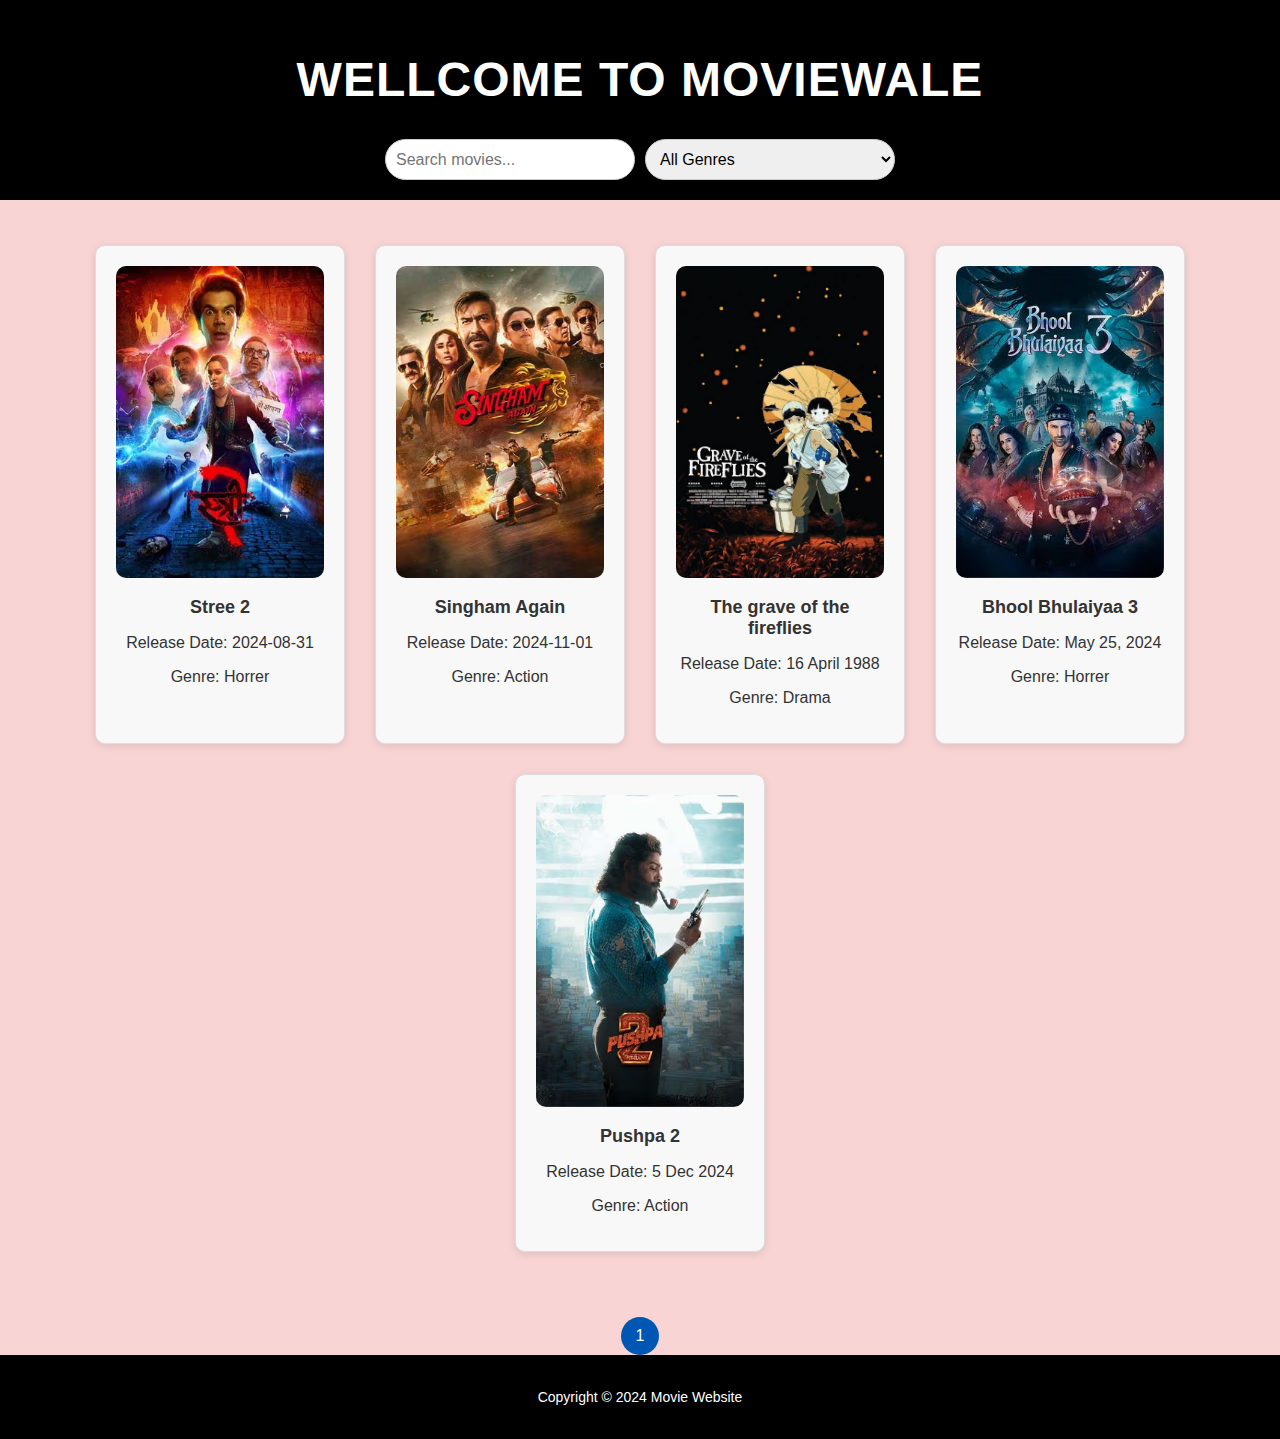
<file: index.html>
<!DOCTYPE html>
<html lang="en">
<head>
    <meta charset="UTF-8">
    <meta name="viewport" content="width=device-width, initial-scale=1.0">
    <meta name="description" content="Explore the latest movies with genres, reviews, and download links.">
    <meta name="keywords" content="movies, reviews, download, genres, pagination">
    <meta name="author" content="Mr.proxy">
    <title>Movie wale</title>
    <link rel="stylesheet" href="styles.css">
</head>
<body>
    <header>
        <h1> WELLCOME TO MOVIEWALE </h1>
        <div class="controls">
            <input type="text" id="search-bar" placeholder="Search movies..." onkeyup="searchMovies()">
            <select id="genre-filter" onchange="filterByGenre()">
                <option value="all">All Genres</option>
                <option value="action">Action</option>
                <option value="comedy">Comedy</option>
                <option value="drama">Drama</option>
                <option value="horrer">Horrer</option>

                <!-- Add more genres as needed -->
            </select>
        </div>
    </header>
    <main>
        <div class="movie-list" id="movie-list">
            <!-- Movies will be loaded dynamically here -->
        </div>
        <div class="pagination" id="pagination">
            <!-- Pagination buttons will be generated dynamically -->
        </div>

    </main>
    <footer>
        <p>Copyright © 2024 Movie Website</p>
    </footer>
    <script src="script.js"></script>
</body>
</html>
</file>
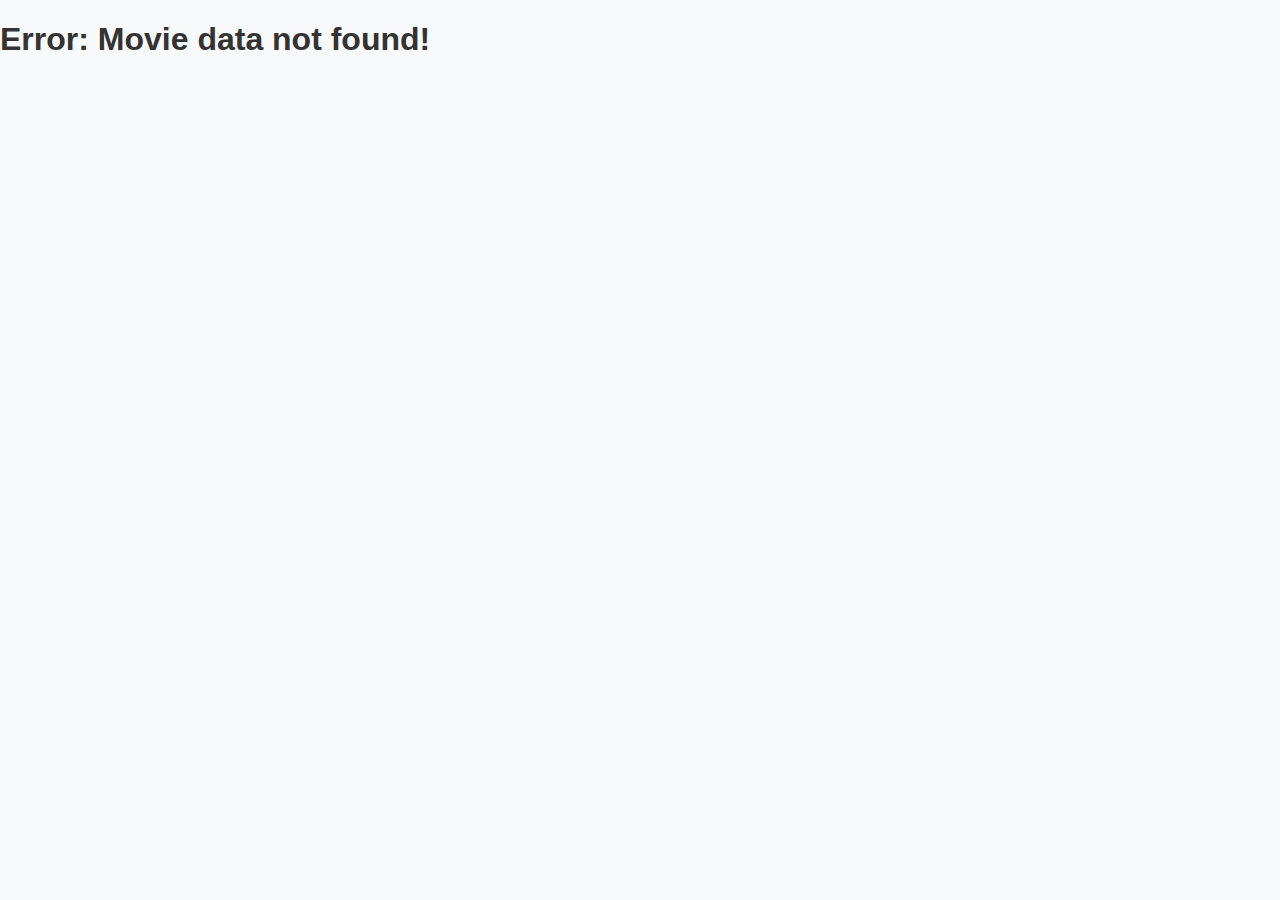
<file: details.html>
<!DOCTYPE html>
<html lang="en">
<head>
    <meta charset="UTF-8">
    <meta name="viewport" content="width=device-width, initial-scale=1.0">
    <title>Movie Details</title>
    <link rel="stylesheet" href="details.css">
</head>
<body>
    <div class="movie-details">
        <div class="poster">
            <img id="movie-poster" src="" alt="Movie Poster">
        </div>
        <div class="info">
            <h1 id="movie-title"></h1>
            <p id="movie-description"></p>
            <p><strong>Release Date:</strong> <span id="release-date"></span></p>
            <p><strong>Genre:</strong> <span id="movie-genre"></span></p>
            <div class="download-links">
                <h3>Download Links</h3>
                <a id="download-480p" href="#" target="_blank">480p</a>
                <a id="download-720p" href="#" target="_blank">720p</a>
                <a id="download-1080p" href="#" target="_blank">1080p</a>
            </div>
        </div>
    </div>

    <script src="details.js"></script>
</body>
</html>
</file>
<file: styles.css>
/* General Styles */
body {
    font-family: -apple-system, BlinkMacSystemFont, "Segoe UI", Roboto, "Helvetica Neue", Arial, sans-serif;
    margin: 0;
    padding: 0;
    background-color: #f8d4d4; /* Light Pink Background */
    color: #333;
    
}

/* Header */
header {
    background: #000; /* Dark background for header */
    color: white;
    padding: 20px;
    text-align: center;
    font-size: 24px;
    font-weight: 600;
    letter-spacing: 1px;
}

/* Search & Genre Controls */
.controls {
    margin-top: 10px;
    display: flex;
    justify-content: center;
    gap: 10px;
}

#search-bar, #genre-filter {
    padding: 10px;
    font-size: 16px;
    border-radius: 25px;
    border: 1px solid #ccc;
    transition: all 0.3s ease;
    width: 250px;
}

#search-bar:focus, #genre-filter:focus {
    outline: none;
    border-color: #007bff;
    box-shadow: 0 0 10px rgba(0, 123, 255, 0.3);
}

/* Movie List */
.movie-list {
    display: flex;
    flex-wrap: wrap;
    justify-content: center;
    padding: 30px;
}

/* Movie Item */
.movie-item {
    background: #f8f8f8;
    border: 1px solid #ddd;
    border-radius: 10px;
    margin: 15px;
    padding: 20px;
    text-align: center;
    width: 250px;
    box-shadow: 0 2px 8px rgba(0, 0, 0, 0.1);
    transition: transform 0.3s ease, box-shadow 0.3s ease;
}

.movie-item:hover {
    transform: translateY(-5px); /* Hover effect */
    box-shadow: 0 4px 20px rgba(0, 0, 0, 0.2);
}

.movie-item img {
    width: 100%;
    height: auto;
    border-radius: 10px;
    transition: transform 0.3s ease;
}

.movie-item:hover img {
    transform: scale(1.05);
}

.movie-item h2 {
    font-size: 18px;
    color: #333;
    margin-top: 15px;
}

/* Pagination */
.pagination {
    display: flex;
    justify-content: center;
    margin-top: 20px;
}

.pagination button {
    background-color: #007bff;
    color: white;
    padding: 10px 15px;
    border: none;
    border-radius: 25px;
    font-size: 16px;
    margin: 0 5px;
    cursor: pointer;
    transition: background-color 0.3s ease;
}

.pagination button:hover {
    background-color: #0056b3;
}

.pagination .active {
    background-color: #0056b3;
}

/* Footer */
footer {
    background: #000; /* Black footer */
    color: #fff;
    text-align: center;
    padding: 20px;
    font-size: 14px;
    position: relative;
    bottom: 0;
    width: 100%;
    transition: all 0.3s ease;
}

footer:hover {
    background-color: #333;
}

/* Social Media Links in Footer */
.footer-social-links {
    display: flex;
    justify-content: center;
    gap: 20px;
    margin-top: 10px;
}

.footer-social-links a {
    color: white;
    font-size: 20px;
    text-decoration: none;
    transition: color 0.3s ease;
}

.footer-social-links a:hover {
    color: #007bff;
}

/* Mobile Devices */
@media (max-width: 768px) {
    .movie-list {
        flex-direction: column; /* Stack movie items vertically on small screens */
        align-items: center; /* Center the movie items */
    }

    .movie-item {
        width: 80%; /* Full width for each movie item on small screens */
        max-width: 310px; /* Limit the max width */
    }

    /* Search and Genre Controls */
    .controls {
        flex-direction: column;
        align-items: center;
    }

    #search-bar, #genre-filter {
        width: 100%; /* Make the search bar and genre filter wider on mobile */
        max-width: 300px; /* Limit the width */
    }
}



* {
    box-sizing: border-box; /* Ensure padding doesn't add to width */
}

main {
    width: 100%;
    margin: 0 auto; /* Center align the content */
    background-color: inherit; /* Same as body background */
}



/* Tablet and Larger Screens (Optional) */
@media (min-width: 769px) {
    .movie-list {
        flex-wrap: wrap;
        justify-content: center;
    }

    .movie-item {
        width: 250px; /* Fixed width for desktop layout */
    }
}
</file>
<file: details.css>
body {
    font-family: Arial, sans-serif;
    margin: 0;
    padding: 0;
    background-color: #f8f9fa;
    color: #333;
}

.movie-details {
    display: flex;
    flex-wrap: wrap; /* Allows wrapping for smaller screens */
    margin: 20px auto;
    padding: 20px;
    max-width: 900px;
    background: #fff;
    border-radius: 9px;
    box-shadow: 9px 4px 8px rgba(255, 10, 10, 0.1);
}

.poster img {
    width: 200%;
    max-width: 200px;
    margin: 0%;
    border-radius: 8px;
}

.info {
    flex: 1; /* Allow the details section to expand */
    margin-left: 20px;
}

.info h1 {
    margin-top: 0;
    font-size: 28px;
    color: #007BFF;
}

.download-links {
    margin-top: 20px;
}

.download-links a {
    display: inline-block;
    margin-right: 10px;
    margin-bottom: 10px; /* Space between buttons */
    padding: 10px 15px;
    background-color: #007BFF;
    color: #fff;
    text-decoration: none;
    border-radius: 5px;
    transition: background-color 0.3s;
    font-size: 16px;
}

.download-links a:hover {
    background-color: #0056b3;
}

/* MEDIA QUERY: For mobile screens */
@media (max-width: 600px) {
    .movie-details {
        flex-direction: column; /* Stack poster and details vertically */
        padding: 15px;
    }

    .poster img {
        max-width: 100%; /* Full width for mobile */
        margin-bottom: 160px; /* Add space below poster */
    }

    .info {
        margin-left: 0; /* Remove side margin */
    }

    .info h1 {
        font-size: 24px; /* Slightly smaller heading for mobile */
    }

    .download-links a {
        font-size: 14px; /* Adjust button size */
        padding: 8px 12px;
    }
}
</file>
